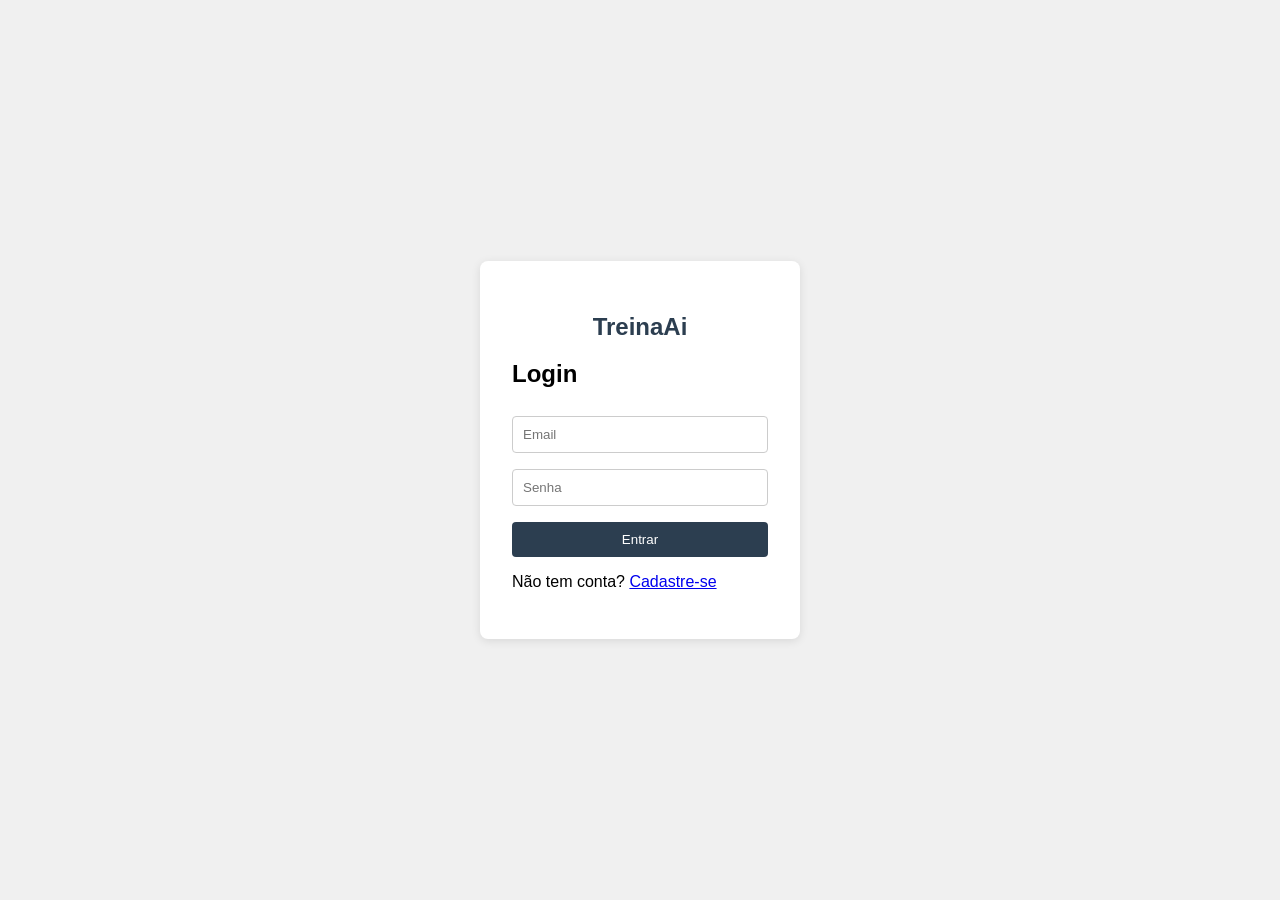
<file: frontend/index.html>
<!DOCTYPE html>
<html lang="pt-br">
<head>
    <meta charset="UTF-8">
    <meta name="viewport" content="width=device-width, initial-scale=1">
    <title>TreinaAi</title>
    <link rel="stylesheet" href="style.css">
</head>
<body>
    <main>
        <section id="tela-autenticacao" class="container">
            <h1>TreinaAi</h1>

            <div id="form-login">
                <h2>Login</h2>
                <input type="email" id="login-email" placeholder="Email">
                <input type="password" id="login-senha" placeholder="Senha">
                <button onclick="fazerLogin()">Entrar</button>
                <p>Não tem conta? <a href="#" onclick="mostrarCadastro()">Cadastre-se</a></p>
            </div>

            <div id="form-cadastro" style="display: none;">
                <h2>Cadastro</h2>
                <input type="text" id="cadastro-nome" placeholder="Nome">
                <input type="email" id="cadastro-email" placeholder="Email">
                <input type="password" id="cadastro-senha" placeholder="Senha">
                <button onclick="fazerCadastro()">Cadastrar</button>
                <p>Já tem conta? <a href="#" onclick="mostrarLogin()">Fazer login</a></p>
            </div>
        </section>

        <section id="tela-horarios" class="container container-horarios" style="display: none;">
            <div class="topo">
                <h1>TreinaAi</h1>
                <button class="btn-sair" onclick="sair()">Sair</button>
            </div>

            <p>Olá, <strong id="nome-usuario"></strong>!</p>
            <div id="link-professor" style="display: none;">
                <p><a href="#" onclick="mostrarTelaProfessor()">Ver alunos inscritos nos meus horários</a></p>
            </div>

            <h2>Horários disponíveis</h2>
            <div id="lista-horarios">
                <p>Carregando...</p>
            </div>

            <h2>Meus agendamentos</h2>
            <div id="lista-meus-agendamentos">
                <p>Carregando...</p>
            </div>
        </section>

        <section id="tela-professor" class="container container-horarios" style="display: none;">
            <div class="topo">
                <h1>TreinaAi</h1>
                <button class="btn-sair" onclick="sair()">Sair</button>
            </div>

            <p><a href="#" onclick="mostrarTelaHorarios()">← Voltar para horários</a></p>
            <h2>Alunos inscritos</h2>
            <div id="lista-agendamentos">
                <p>Carregando...</p>
            </div>
        </section>
    </main>

    <div id="modal-agendar" class="modal-overlay" style="display: none;">
        <div class="modal-box">
            <h3>Escolha a data</h3>
            <input type="date" id="input-data" lang="pt-BR">
            <button onclick="confirmarAgendamento()">Confirmar</button>
            <button onclick="fecharModal()" class="btn-cancelar">Cancelar</button>
        </div>
    </div>

    <script src="app.js"></script>
    <script>
        inicializarAplicacao();
    </script>
</body>
</html>
</file>
<file: frontend/style.css>
* {
    box-sizing: border-box;
    font-family: Arial, sans-serif;
}

body {
    background-color: #f0f0f0;
    display: flex;
    justify-content: center;
    align-items: center;
    height: 100vh;
    margin: 0;
}

.container {
    background: white;
    padding: 32px;
    border-radius: 8px;
    box-shadow: 0 2px 10px rgba(0, 0, 0, 0.1);
    width: 320px;
}

h1 {
    text-align: center;
    color: #2c3e50;
}

input {
    width: 100%;
    padding: 10px;
    margin: 8px 0;
    border: 1px solid #ccc;
    border-radius: 4px;
}

button {
    width: 100%;
    padding: 10px;
    background-color: #2c3e50;
    color: white;
    border: none;
    border-radius: 4px;
    cursor: pointer;
    margin-top: 8px;
}

button:hover {
    background-color: #1a252f;
}

label {
    display: flex;
    align-items: center;
    gap: 6px;
    margin: 8px 0;
}

label input {
    width: auto;
}

.erro {
    color: #e74c3c;
    font-size: 14px;
    margin-top: 8px;
}

.sucesso {
    color: #27ae60;
    font-size: 14px;
    margin-top: 8px;
}

.modal-overlay {
    position: fixed;
    top: 0;
    left: 0;
    width: 100%;
    height: 100%;
    background: rgba(0, 0, 0, 0.5);
    display: flex;
    justify-content: center;
    align-items: center;
}

.modal-box {
    background: white;
    padding: 24px;
    border-radius: 8px;
    width: 280px;
}

.modal-box select {
    width: 100%;
    padding: 10px;
    margin: 12px 0;
    border: 1px solid #ccc;
    border-radius: 4px;
}

.btn-cancelar {
    background: none;
    color: #666;
    border: 1px solid #ccc;
}

.agendamento-card {
    border: 1px solid #ddd;
    border-radius: 6px;
    padding: 12px;
    margin-bottom: 10px;
    display: flex;
    justify-content: space-between;
    align-items: center;
}

.btn-cancelar-agendamento {
    width: auto;
    padding: 6px 12px;
    background-color: #e74c3c;
}
</file>
